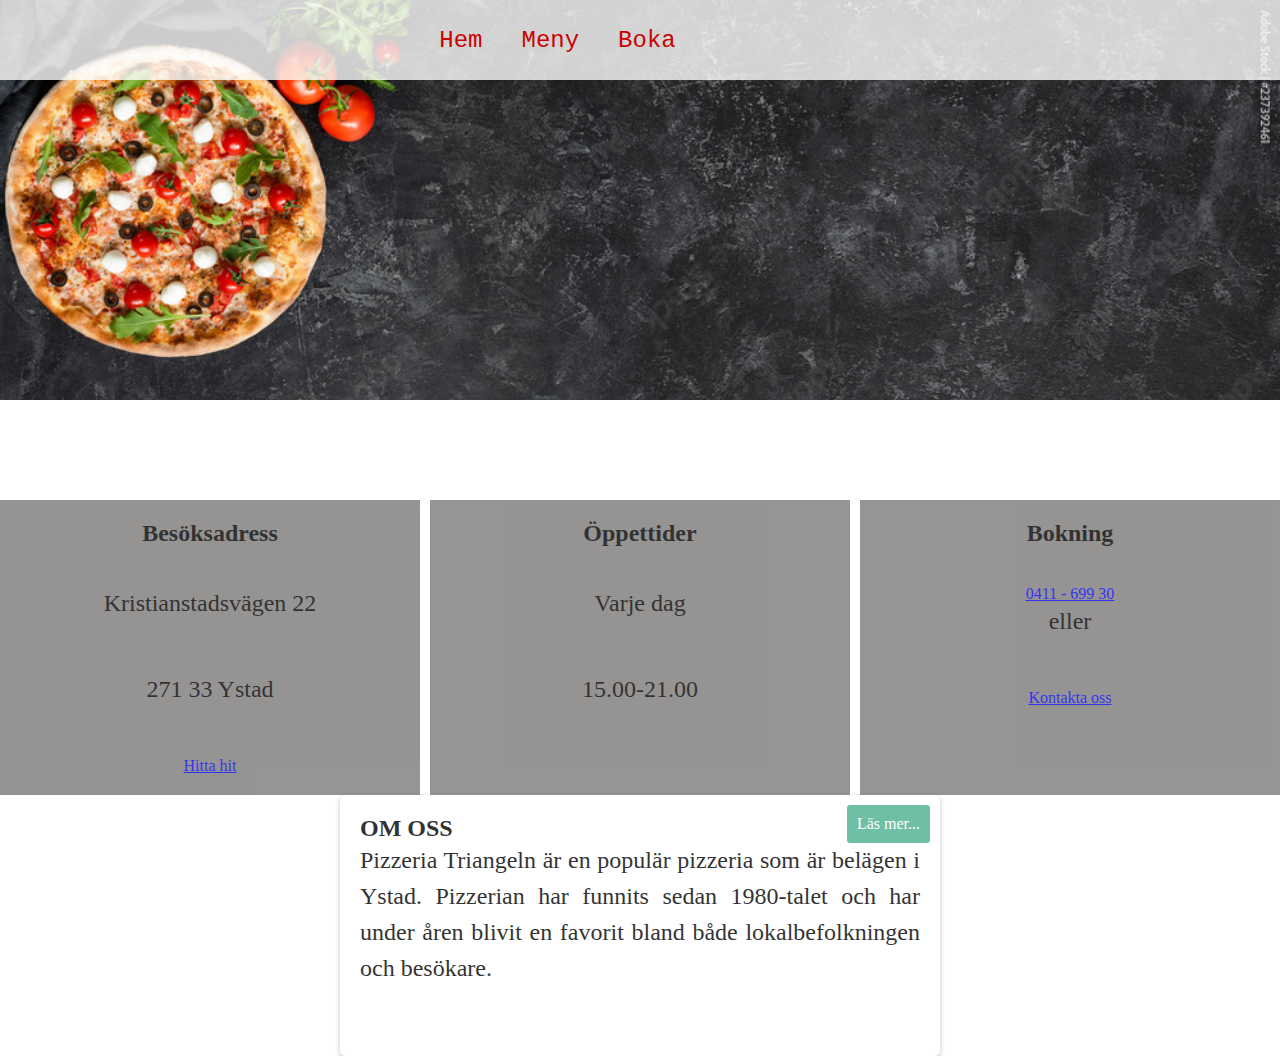
<file: index.html>
<!DOCTYPE html>
<html lang="sv">
<head>
	<!-- Meta information about the page -->
    <meta charset="UTF-8">
    <meta name="viewport" content="width=device-width, initial-scale=1.0">
    <meta name="description" content="En italiensk pizzeria i Stockholm med högkvalitativa pizzor och pasta. Boka bord eller beställ online.">
    <meta name="keywords" content="pizzeria, italiensk pizza, pizza, pasta, ystad, boka bord, beställa online, mat, bäst pizza, bäst, triangeln">
    <meta name="author" content="Pizzeria Triangeln">
	<!-- Title of the page -->
    <title>Pizzeria Triangeln - Bästa pizzan i stan </title>
	<!-- Link to external stylesheets -->
    <link rel="stylesheet" href="styles/style.css">
	<link rel="stylesheet" href="https://cdnjs.cloudflare.com/ajax/libs/font-awesome/4.7.0/css/font-awesome.min.css">
	 <!-- Link to website icon -->
    <link rel="icon" type="image/png" href="img/favicon.png">
</head>
<html>
<body>
	<!-- Main container -->
	<div class="container">
		<!-- Header section with navigation menu -->
		<header>
			<nav>
				<ul>
					<!-- Navigation menu items -->
                    <div id="navbar">
					    <li" class="asdf"><a href="index.html">Hem</a></li>
					    <li" class="asdf"><a href="menu.html">Meny</a></li>
					    <li" class="asdf"><a href="booking.html">Boka</a></li>
                    </div>
				</ul>
			</nav>
		</header>
		<!-- Start section with main heading -->
        <div class="startsida">
			<p>Pizzera Triangeln - Bästa pizzan i stan</p>
        </div>
		<main>
			<!-- Main content section, my div boxes -->
			<div class="container2">
				<!-- Box section with contact information -->
				<div class="box">
				  <h2>Besöksadress</h2>
				  <p>Kristianstadsvägen 22</p>
				  <p>271 33 Ystad</p>
				  <a href="geo:55.434828701938464,13.821955127201559?q=Pizzera Triangeln">Hitta hit</a>
				</div>
				<!-- Box section with opening hours -->
				<div class="box">
				  <h2>Öppettider</h2>
				  <p>Varje dag</p>
				  <p>15.00-21.00</p>
				</div>
				<!-- Box section with booking information -->
				<div class="box">
				  <h2>Bokning</h2>
				  <a href="tel:+4641169930">0411 - 699 30</a>
				  <p>eller</p>
				  <a href="mailto:pizzatriangeln@ystad.se">Kontakta oss</a>
				</div>
			  </div>
			</div>
			<!-- Infocard with information about the pizzeria -->
			<div class="card">
				<h2>OM OSS</h2>
				<p>Pizzeria Triangeln är en populär pizzeria som är belägen i Ystad. Pizzerian har funnits sedan 1980-talet och har under åren blivit en favorit bland både lokalbefolkningen och besökare.</p>
				<input type="checkbox" id="toggle">
				<div class="hidden-content">
					<p>Pizzeria Triangeln erbjuder ett stort utbud av olika pizzor, från klassiska varianter som Margherita och Vesuvio till mer exotiska varianter med spännande ingredienser som färsk spenat, soltorkade tomater och färsk mozzarella. För den som vill ha något annat än pizza finns även sallader och kebab på menyn.</p>
					<p>Pizzeria Triangeln är känd för sina generösa portioner och snabba service. Vi erbjuder också möjlighet till både avhämtning och utkörning, vilket gör det enkelt att få sin pizza precis när man vill ha den.</p>
				</div>
				<label for="toggle" class="read-more-btn">Läs mer...</label>
			</div>
		</main>
	</div>
</body>
  <!-- Footer med copyright text & länkar -->
  <footer id="footer">
	<a href="tel:+4641169930">0411 - 699 30</a>
	 &copy; Pizzeria Triangeln &#169;
	<a href="https://www.facebook.com/pizzeriatriangeln/" target="_blank" class="fa fa-facebook"></a>
	<a href="https://www.instagram.com/hittepo/" target="_blank" class="fa fa-instagram"></a>
	<a href="mailto:pizzatriangeln@ystad.se" class="fa fa-google"></a>
  </footer>
</html>
</file>
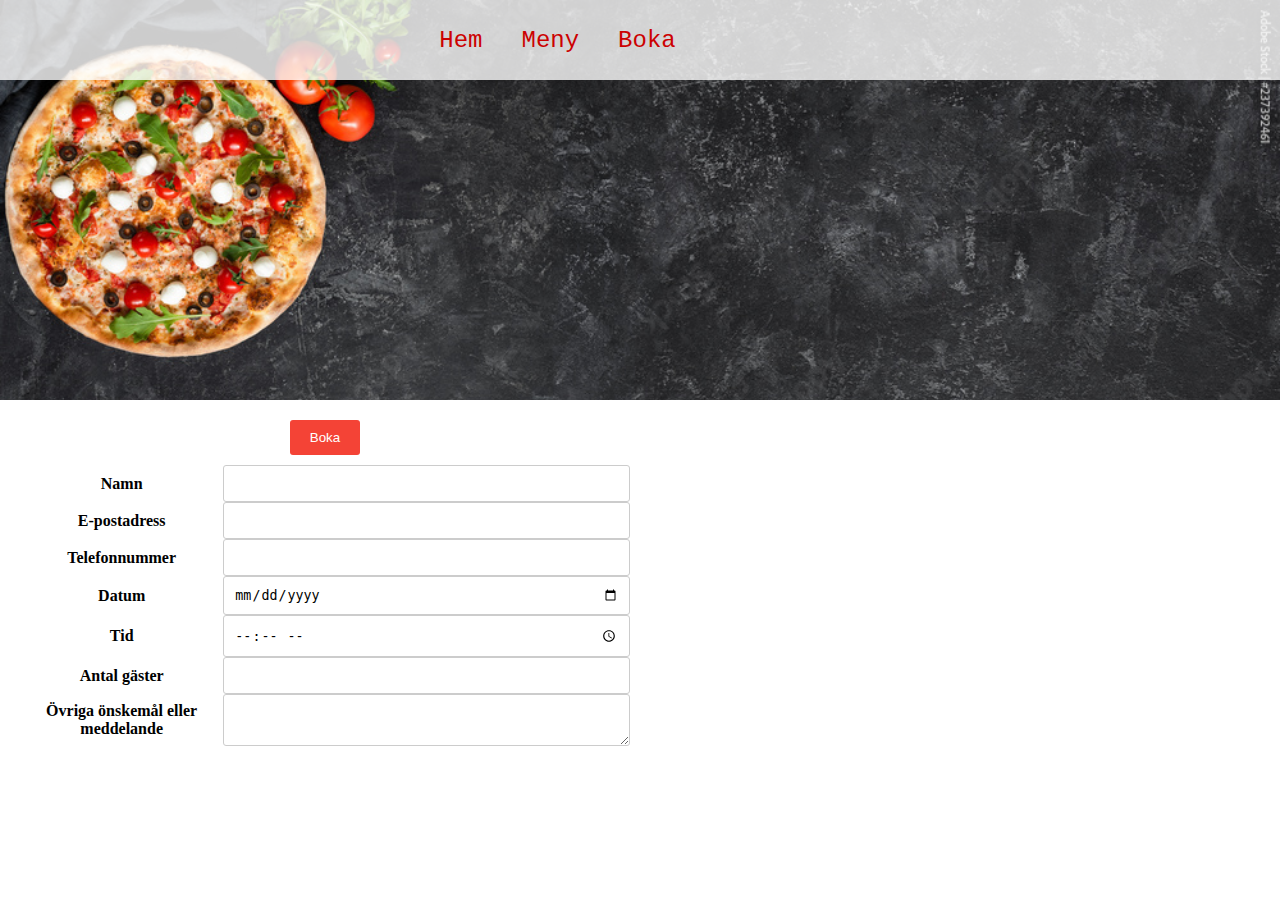
<file: booking.html>
<!DOCTYPE html>
<html lang="sv">
<head>
	<!-- Meta information about the page -->
    <meta charset="UTF-8">
    <meta name="viewport" content="width=device-width, initial-scale=1.0">
    <meta name="description" content="En italiensk pizzeria i Stockholm med högkvalitativa pizzor och pasta. Boka bord eller beställ online.">
    <meta name="keywords" content="pizzeria, italiensk pizza, pizza, pasta, ystad, boka bord, beställa online, mat, bäst pizza, bäst, triangeln">
    <meta name="author" content="Pizzeria Triangeln">
	<!-- Title of the page -->
    <title>Pizzeria Triangeln - Bästa pizzan i stan </title>
	<!-- Link to external stylesheets -->
    <link rel="stylesheet" href="styles/style.css">
	<link rel="stylesheet" href="https://cdnjs.cloudflare.com/ajax/libs/font-awesome/4.7.0/css/font-awesome.min.css">
	 <!-- Link to website icon -->
    <link rel="icon" type="image/png" href="img/favicon.png">
</head>
<html>
<body>
	<!-- Main container -->
	<div class="container">
		<!-- Header section with navigation menu -->
		<header>
			<nav>
				<ul>
					<!-- Navigation menu items -->
                    <div id="navbar">
					    <li" class="asdf"><a href="index.html">Hem</a></li>
					    <li" class="asdf"><a href="menu.html">Meny</a></li>
					    <li" class="asdf"><a href="booking.html">Boka</a></li>
                    </div>
				</ul>
			</nav>
		</header>
		<!-- Start section with main heading -->
        <div class="startsida">
			<p>Pizzera Triangeln - Bästa pizzan i stan</p>
        </div>
		<body>
			<main id="booking-form">
				<form>
					<button type="submit">Boka</button>
					<div class="form-group">
						<!-- Input field for user's name -->
						<label for="name">Namn</label>
						<input type="text" id="name" required>
					</div>
					<div class="form-group">
						<!-- Input field for user's email address -->
						<label for="email">E-postadress</label>
						<input type="email" id="email" required>
					</div>
					<div class="form-group">
						<!-- Input field for user's phone number -->
						<label for="phone">Telefonnummer</label>
						<input type="tel" id="phone" required>
					</div>
					<div class="form-group">
						<!-- Input field for user's preferred date -->
						<label for="date">Datum</label>
						<input type="date" id="date" required>
					</div>
					<div class="form-group">
						<!-- Input field for user's preferred time -->
						<label for="time">Tid</label>
						<input type="time" id="time" required>
					</div>
					<div class="form-group">
						<!-- Input field for number of guests -->
						<label for="guests">Antal gäster</label>
						<input type="number" id="guests" min="1" max="20" required>
					</div>
					<div class="form-group">
						<!-- Text area for user's additional requirements or message -->
						<label for="message">Övriga önskemål eller meddelande</label>
						<textarea id="message"></textarea>
					</div>
				</form>
			</main>
		</body>

<!-- Footer with Copyright icon, and contact information in links. -->
<footer id="footer">
	<a href="tel:+4641169930">0411 - 699 30</a>
	 &copy; Pizzeria Triangeln &#169;
	<a href="https://www.facebook.com/pizzeriatriangeln/" target="_blank" class="fa fa-facebook"></a>
	<a href="https://www.instagram.com/hittepo/" target="_blank" class="fa fa-instagram"></a>
	<a href="mailto:pizzatriangeln@ystad.se" class="fa fa-google"></a>
  </footer>
</html>
</file>
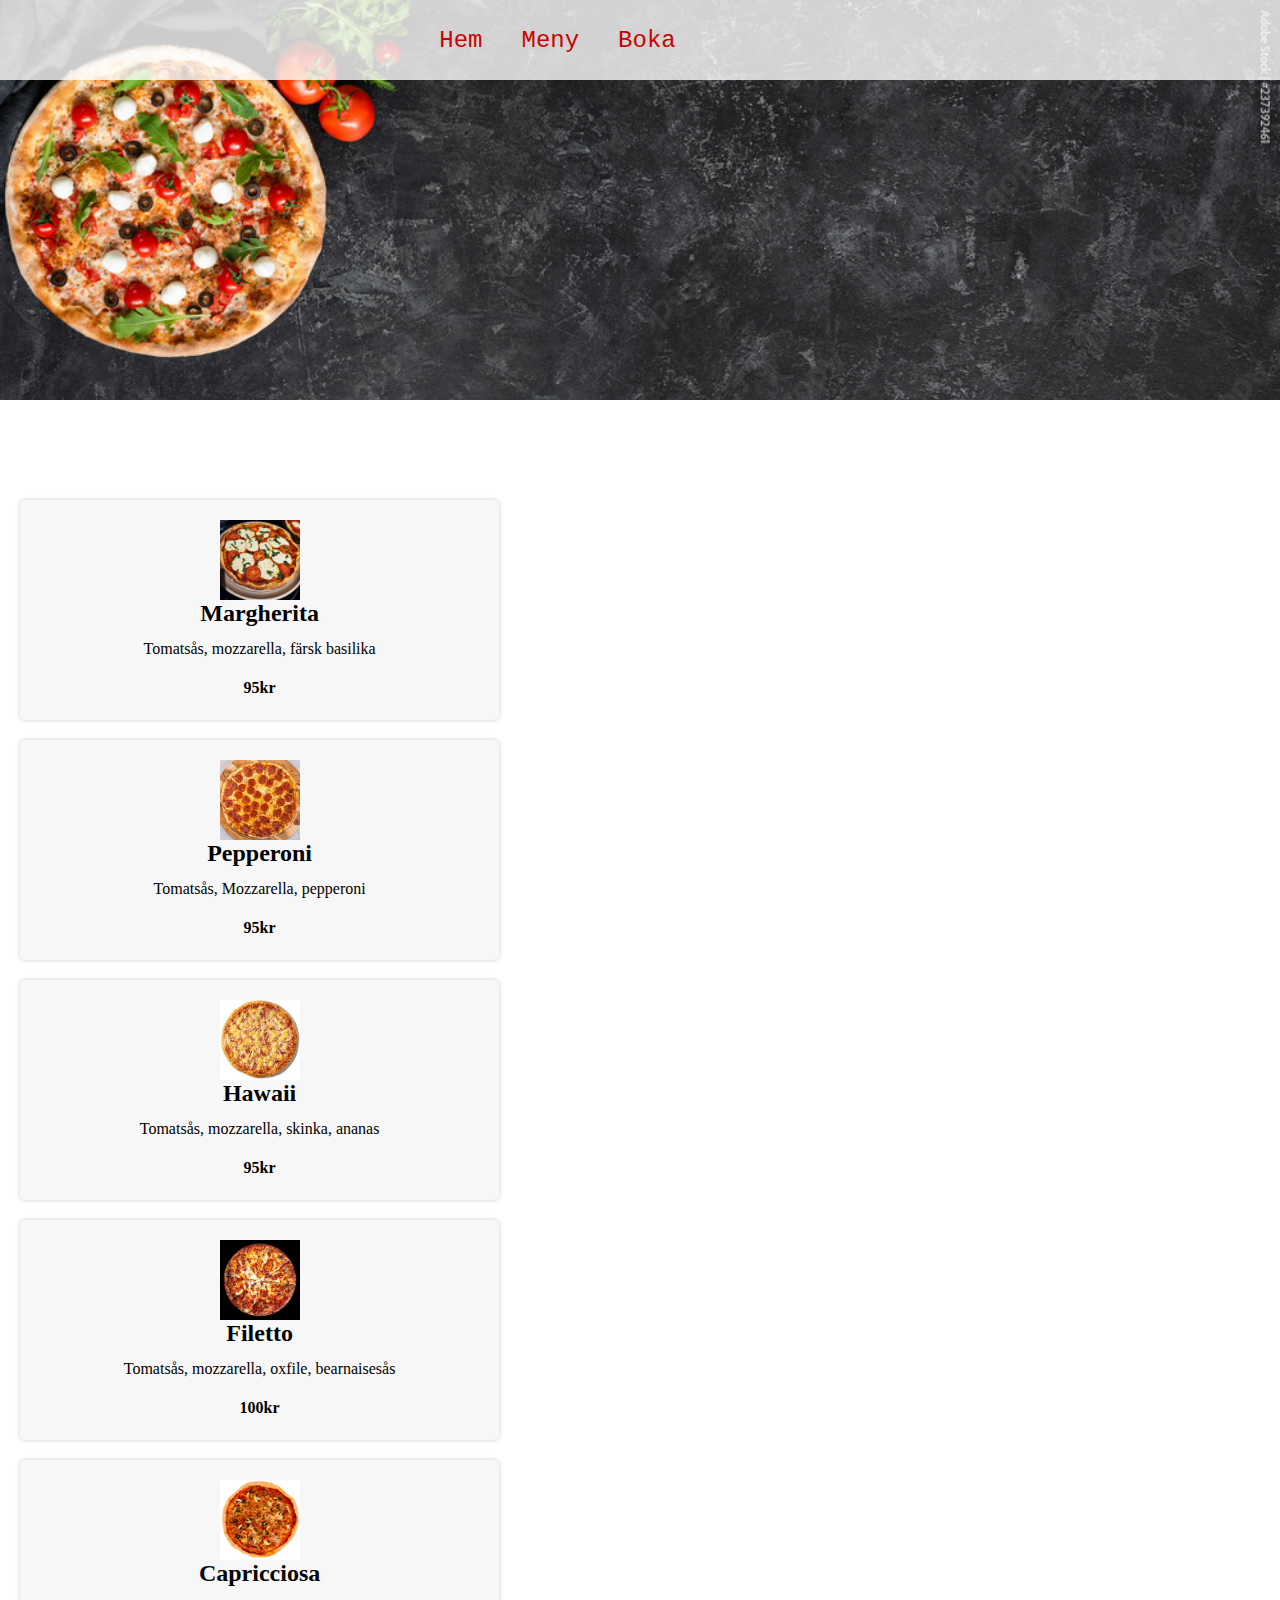
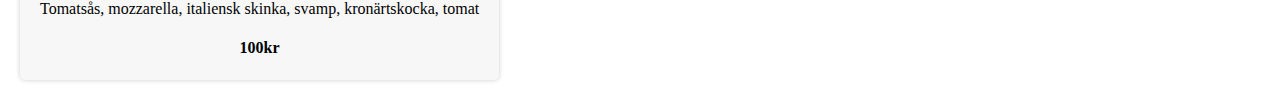
<file: menu.html>
<!DOCTYPE html>
<html lang="sv">
<head>
	<!-- Meta information about the page -->
    <meta charset="UTF-8">
    <meta name="viewport" content="width=device-width, initial-scale=1.0">
    <meta name="description" content="En italiensk pizzeria i Stockholm med högkvalitativa pizzor och pasta. Boka bord eller beställ online.">
    <meta name="keywords" content="pizzeria, italiensk pizza, pizza, pasta, ystad, boka bord, beställa online, mat, bäst pizza, bäst, triangeln">
    <meta name="author" content="Pizzeria Triangeln">
	<!-- Title of the page -->
    <title>Pizzeria Triangeln - Bästa pizzan i stan </title>
	<!-- Link to external stylesheets -->
    <link rel="stylesheet" href="styles/style.css">
	<link rel="stylesheet" href="https://cdnjs.cloudflare.com/ajax/libs/font-awesome/4.7.0/css/font-awesome.min.css">
	 <!-- Link to website icon -->
    <link rel="icon" type="image/png" href="img/favicon.png">
</head>
<html>
<body>
    <!-- Main container -->
	<div class="container">
        <!-- Header section with navigation menu -->
		<header>
			<nav>
				<ul>
                    <!-- Navigation menu items -->
                    <div id="navbar">
					    <li" class="asdf"><a href="index.html">Hem</a></li>
					    <li" class="asdf"><a href="menu.html">Meny</a></li>
					    <li" class="asdf"><a href="booking.html">Boka</a></li>
                    </div>
				</ul>
			</nav>
		</header>
        <!-- Start section with main heading -->
        <div class="startsida">
            <p>Pizzera Triangeln - Bästa pizzan i stan</p>
        </div>
		<main>
            <!-- Displays a menu with 5 various pizza options and their prices -->
            <div class="menu">                
                <div class="menu-item">
                    <img src="img/margherita.jpg" alt="Margherita" width="80" height="80">
                    <h2>Margherita</h2>
                    <p>Tomatsås, mozzarella, färsk basilika</p>
                    <p>95kr</p>
                </div>
                <div class="menu-item">
                    <img src="img/Pepperoni.jpg" alt="Margherita" width="80" height="80">
                    <h2>Pepperoni</h2>
                    <p>Tomatsås, Mozzarella, pepperoni</p>
                    <p>95kr</p>
                </div>
                <div class="menu-item">
                    <img src="img/Hawaii.jpg" alt="Margherita" width="80" height="80">
                    <h2>Hawaii</h2>
                    <p>Tomatsås, mozzarella, skinka, ananas</p>
                    <p>95kr</p>
                </div>
                <div class="menu-item">
                    <img src="img/Filetto.jpg" alt="Margherita" width="80" height="80">
                    <h2>Filetto</h2>
                    <p>Tomatsås, mozzarella, oxfile, bearnaisesås</p>
                    <p>100kr</p>
                </div>
                <div class="menu-item">
                    <img src="img/Capricciosa.jpg" alt="Margherita" width="80" height="80">
                    <h2>Capricciosa</h2>
                    <p>Tomatsås, mozzarella, italiensk skinka, svamp, kronärtskocka, tomat</p>
                    <p>100kr</p>
                </div>
            </div>
		</main>       
	</div>    
</body> 
  <!-- Footer med copyright text & länkar -->

  <footer id="footer">
	<a href="tel:+4641169930">0411 - 699 30</a>
	 &copy; Pizzeria Triangeln &#169;
	<a href="https://www.facebook.com/pizzeriatriangeln/" target="_blank" class="fa fa-facebook"></a>
	<a href="https://www.instagram.com/hittepo/" target="_blank" class="fa fa-instagram"></a>
	<a href="mailto:pizzatriangeln@ystad.se" class="fa fa-google"></a>
  </footer>
</html>
</file>
<file: styles/style.css>
/* Set default margin, padding, and box-sizing for all elements */
* {
	margin: 0;
	padding: 0;
	box-sizing: border-box;
}
/* ========== Global Color Variables ========== */
:root{
    --boxBGcolor: #7c7979;
    --navtextColor: #cc0101;
    --bgColor: #F7F7F7;
    --padding: 10px;
}   
.my-variablecss{
    padding: var(--padding);
}
/* Set the height of the HTML and body elements to 100% */
html, body {
	height: 100%;
}
/* Create a container element that stretches to the full width of the screen */
.container {
	width: 100%;
	position: relative;
}
/* Position the header element at the top of the page with a semi-transparent white background */
header {
	position: absolute;
	top: 0;
	left: 0;
	width: 100%;
	background-color: rgba(255, 255, 255, 0.8);
}
/* Add right padding to the #navbar element */
#navbar{
    padding-right: 200px
    
}
/* Create a navigation bar with a height of 80 pixels and center its contents */
nav {
	display: flex;
	flex-direction: row;
	justify-content: center;
	align-items: center;
	height: 80px;
}
/* Display the navigation links as a row and remove the bullet points */
nav ul {
	display: flex;
	flex-direction: row;
	list-style-type: none;
}
/* Applies a margin of 20 pixels on the left and right sides of each list item in the navigation bar. */
nav li {
	margin: 0 20px;
}
/* Applies a custom font style and size to links within an element with a class of "asdf", adds left padding to the link, changes its text color, and increases its font size. */
.asdf a{
    font-family:'Courier New', Courier, monospace;
    padding-left: 35px;
    text-decoration: none;
	color: var(--navtextColor);
	font-size: 24px;
}
/* Changes the link text color when the mouse hovers over it. */
.asdf a:hover {
    color:#808080;
}
/* Adds padding to the top of the "main" element, centers its contents horizontally, and aligns them vertically in the center. It also sets the space between the elements inside "main" to be evenly distributed. */
main {
	padding-top: 100px;
	text-align: center;
    display: flex;
    align-items: center;
    justify-content: space-between;
}
/* Sets the font size of "h1" elements to 48 pixels and adds a margin of 20 pixels to the bottom. */
h1 {
	font-size: 48px;
	margin-bottom: 20px;
}
/* Sets the font size of "p" elements to 24 pixels, sets the line height to 1.5, and adds a margin of 50 pixels to the bottom. */
p {
	font-size: 24px;
	line-height: 1.5;
	margin-bottom: 50px;
}

/* --------------MENU----------- */
/* Styles each menu item by setting the background color to a light gray, adding padding to the content, setting the margin on the left and bottom sides, rounding the corners with a border radius, and giving it a box shadow effect */
.menu-item {
	background-color: var(--bgColor);
	padding: 20px;
    margin-left: 20px;
	margin-bottom: 20px;
	border-radius: 5px;
	box-shadow: 0px 0px 5px rgba(0, 0, 0, 0.2);
    display: flex;
    flex-direction: column;
    align-items: center;
}
/* Styles the h2 heading element within each menu item by setting the font size to 24px and removing any top margin. */
.menu-item h2 {
	font-size: 24px;
	margin-top: 0;
}
/*Styles for paragraph. Aligns the text, font size, margins. */
.menu-item p {
	text-align: center;
	font-size: 16px;
	margin-top: var(--padding);
	margin-bottom: 5px;
}
/*Styles for last child paragraph element inside menu-item*/
.menu-item p:last-child {
	margin-bottom: 0;
	font-weight: bold;
    
}
/*Styles for the startsida involving img, preventing it from repeating, covers the screen, uses flexbox.*/
.startsida {
	background-image: url('../img/background.jpg');
    background-repeat: no-repeat;
    background-attachment: local;
    background-size: cover;
    width: 100%;
    height: 400px;
	position: auto;
	display: flex;
}
/*Styles for paragraph elements inside startsida. Also adds a transition effect for the cbackground color and opacity*/
.startsida p {
	position: absolute;
	top: 20%;
	left: 40%;
	transform: translate(-50%, -50%);
	color: white;
	font-size: 24px;
	text-align: center;
	background-color: rgba(0, 0, 0, 0.7);
	padding: var(--padding);
	opacity: 0;
	transition: background-color 0.5s, opacity 0.5s;
}
/* Default styles */
.startsida:hover p {
	opacity: 1;
	background-color: rgba(0, 0, 0, 0.5);
}

.container2 {
	display: grid;
	grid-template-columns: repeat(3, 1fr);
	grid-gap: var(--padding);
	width: 100%;
}

.box {
	background-color: var(--boxBGcolor);
	padding: 20px;
	text-align: center;
	opacity: 80%
}

.box h2 {
	margin-bottom: 10%
}


/* Style for the footer icons */
.fa {
	padding: 20px;
	font-size: 30px;
	width: 30px;
	text-align: center;
	text-decoration: none;
	border-radius: 50%;
}

/* Adds a hover effect */
.fa:hover {
	opacity: 0.7;
}

/* Sets a specific color for each brand */
/* Facebook */
.fa-facebook {
	background: #3b5998;
	color: white;
  }
  
/* Instagram */
.fa-instagram {
	background: #125688;
	color: white;
}
/* Footer at the bottom */
footer {
	text-align: center;
	position: fixed;
	width: 100%;
	bottom: 0;
	background-color: #333;
	color: #fff;
	padding: 20px;
	opacity: 0; /* Sets the default opacity to 0*/
	transition: opacity 0.5s ease-in-out; /* Create a soft transition for the opacity-change */
}
/* Changes opacity to 100% when user hoovers over the footer*/	
footer:hover {
	opacity: 1; 
}
/* Sets the icon for google red and the G to white*/
.fa-google {
	background: #dd4b39;
	color: white;
}

/*Styles the information card with color, margins, and aligns the texts*/
.card {
	background-color: #ffffff;
	border-radius: 5px;
	box-shadow: 0 2px 5px rgba(0, 0, 0, 0.3);
	padding: 20px;
	max-width: 600px;
	margin: 0 auto;
	text-align: justify;
	position: relative;
	opacity: 80%
}
/*Ensures that the h2 element is in the top */
.card h2 {
	margin-top: 0;
}
/*Defines the styling for a button element that also triggers the display of hidden content.*/
.read-more-btn {
	background-color: #4caf91;
	color: #fff;
	border: none;
	padding: var(--padding);
	border-radius: 3px;
	cursor: pointer;
	position: absolute;
	top: var(--padding);
	right: var(--padding);
}
/*Defines the styling for the hidden content that will be revealed when the button is clicked.*/
.hidden-content {
	display: none;
	margin-top: var(--padding);
}
/*Defines the styling for the paragraphs inside the hidden content.*/
.hidden-content p {
	margin-bottom: var(--padding);
}
/*Refers to a checkbox input element that will be used to toggle the display of the hidden content.*/
#toggle {
	display: none;
}
/*Targets the hidden content that immediately follows the checked checkbox input element, and sets its display property to "block" to reveal the hidden content.*/
#toggle:checked ~ .hidden-content {
	display: block;
}
/*Defines a grid layout for a group of form elements*/
.form-group {
	display: grid;
	grid-template-columns: 1fr 2fr;
	align-items: center;
	grid-row-gap: var(--padding);
}
/*Targets the label element inside the form group.*/
.form-group label {
	font-weight: bold;
}
/*Target the input and textarea elements inside the form group.*/
.form-group input,
.form-group textarea {
	padding: var(--padding);
	border-radius: 3px;
	border: 1px solid #ccc;
}
/*Target the input and textarea elements when they receive focus.*/
.form-group input:focus,
.form-group textarea:focus {
	border-color: #F44336;
}
/*Targets the submit button of the form. Involving the styling*/
button[type="submit"] {
	background-color: #F44336;
	color: #fff;
	border: none;
	padding: 10px 20px;
	border-radius: 3px;
	cursor: pointer;
	margin-bottom: var(--padding);
	transition: background-color 1s ease;
}
/*Targets the submit button when it is hovered over.*/
button[type="submit"]:hover {
	background-color: #fc8c81;
}
/*Targets a specific form element with the ID "booking-form".*/
#booking-form {
	display: grid;
	grid-template-columns: 1fr 1fr;
	grid-gap: 20px;
	padding: 20px;
}

/* Styles for screens smaller than or equal to 768px */
@media (max-width: 768px) {
	nav {
		height: auto;
		flex-direction: column;
		align-items: flex-start;	
	}
	.container2 {
		grid-template-columns: repeat(2, 1fr);
	}

	nav ul {
		flex-direction: column;
	}
	
	nav li {
		margin: 10px 0;
	}
		
	main {
		padding-top: 80px;
	}
	
	h1 {
		font-size: 36px;
		margin-bottom: var(--padding);
	}
	
	p {
		font-size: 20px;
		line-height: 1.3;
		margin-bottom: 30px;
	}
	
	footer {
		padding: var(--padding);
	}
}
/* Styles for screens smaller than or equal to 480px */
@media screen and (max-width: 480px) {
	.container2 {
		grid-template-columns: 1fr;
	}
	.box h2 {
		font-size: 24px;
	}
}
</file>
